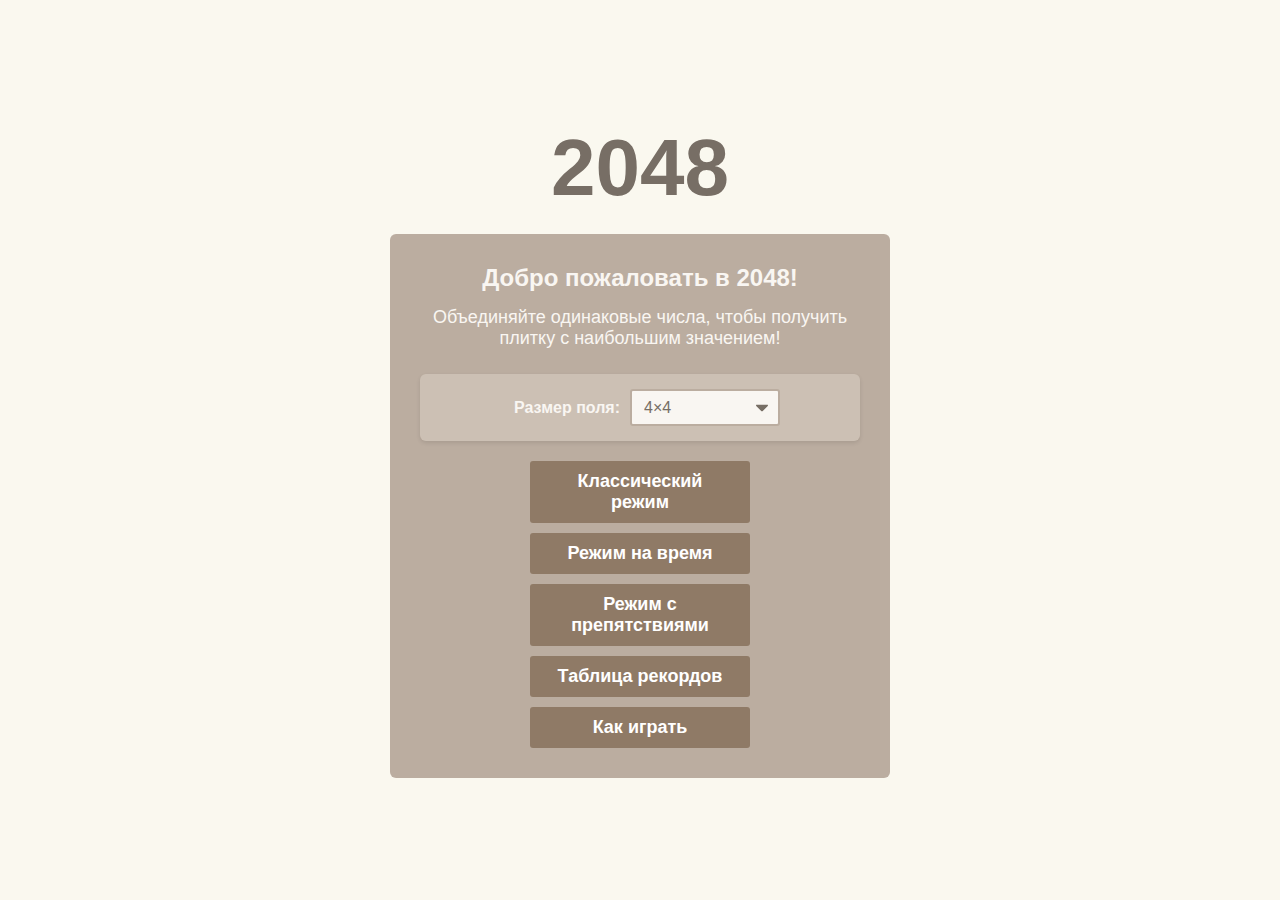
<file: public/index.html>
<!DOCTYPE html>
<html lang="en">
<head>
    <meta charset="UTF-8">
    <meta name="viewport" content="width=device-width, initial-scale=1.0">
    <title>2048 Game</title>
    <link rel="stylesheet" href="style.css">
</head>
<body>
<div class="container">
    <h1>2048</h1>

    <!-- Game Menu -->
    <div id="game-menu" class="game-menu">
        <h2>Добро пожаловать в 2048!</h2>
        <p>Объединяйте одинаковые числа, чтобы получить плитку с наибольшим значением!</p>

        <div class="menu-settings">
            <div class="setting-group">
                <label for="board-size">Размер поля:</label>
                <select id="board-size">
                    <option value="3">3×3</option>
                    <option value="4" selected>4×4</option>
                    <option value="5">5×5</option>
                    <option value="6">6×6</option>
                </select>
            </div>
        </div>

        <div class="menu-buttons">
            <button id="start-classic">Классический режим</button>
            <button id="start-time-attack">Режим на время</button>
            <button id="start-obstacles">Режим с препятствиями</button>
            <button id="show-leaderboard">Таблица рекордов</button>
            <button id="how-to-play">Как играть</button>
        </div>
    </div>

    <!-- How to Play Instructions -->
    <div id="instructions" class="instructions hidden">
        <h2>Как играть:</h2>
        <p>Используйте клавиши со стрелками для перемещения плиток.</p>
        <p>Когда две плитки с одинаковыми числами соприкасаются, они объединяются в одну!</p>
        <p>Цель игры - получить плитку с максимально возможным числом.</p>
        <h3>Режимы игры:</h3>
        <ul>
            <li><strong>Классический режим:</strong> Стандартная игра 2048.</li>
            <li><strong>Режим на время:</strong> У вас есть 2 минуты, чтобы набрать как можно больше
                очков.
            </li>
            <li><strong>Режим с препятствиями:</strong> На поле есть блокированные клетки, которые
                нельзя использовать.
            </li>
        </ul>
        <button id="back-to-menu-from-instructions">Назад в меню</button>
    </div>

    <!-- Leaderboard Screen -->
    <div id="leaderboard-screen" class="leaderboard-screen hidden">
        <h2>Таблица рекордов</h2>

        <div class="leaderboard-controls">
            <div class="control-group">
                <label for="leaderboard-mode">Режим игры:</label>
                <select id="leaderboard-mode">
                    <option value="all">Все режимы</option>
                    <option value="classic">Классический</option>
                    <option value="timeAttack">На время</option>
                    <option value="obstacles">С препятствиями</option>
                </select>
            </div>

            <div class="control-group">
                <label for="leaderboard-size">Размер поля:</label>
                <select id="leaderboard-size">
                    <option value="all">Все размеры</option>
                    <option value="3">3×3</option>
                    <option value="4">4×4</option>
                    <option value="5">5×5</option>
                    <option value="6">6×6</option>
                </select>
            </div>

            <div class="control-group">
                <label for="leaderboard-sort">Сортировка:</label>
                <select id="leaderboard-sort">
                    <option value="score">По счёту</option>
                    <option value="time">По времени</option>
                </select>
            </div>

            <div class="control-group">
                <label for="leaderboard-limit">Показать:</label>
                <select id="leaderboard-limit">
                    <option value="5">5 записей</option>
                    <option value="10" selected>10 записей</option>
                    <option value="20">20 записей</option>
                    <option value="50">50 записей</option>
                    <option value="0">Все записи</option>
                </select>
            </div>
        </div>

        <div class="leaderboard-table-container">
            <table class="leaderboard-table">
                <thead>
                <tr>
                    <th>Место</th>
                    <th>Имя</th>
                    <th>Счёт</th>
                    <th>Режим</th>
                    <th>Размер</th>
                    <th>Дата</th>
                </tr>
                </thead>
                <tbody id="leaderboard-table-body">
                <!-- Leaderboard entries will be added here by JavaScript -->
                </tbody>
            </table>
            <div id="no-records" class="no-records hidden">
                Нет записей для отображения
            </div>
        </div>

        <button id="back-to-menu-from-leaderboard">Назад в меню</button>
    </div>

    <!-- Game Container (Hidden initially) -->
    <div id="game-container" class="game-container hidden">
        <div class="game-header">
            <div class="score-container">
                <div class="score-title">Счёт</div>
                <span id="score">0</span>
            </div>
            <div class="best-container">
                <div class="best-title">Глобальный Рекорд</div>
                <span id="best-score">0</span>
            </div>
            <div class="personal-best-container">
                <div class="personal-best-title">Ваш рекорд</div>
                <span id="personal-best">0</span>
            </div>
            <div id="timer-container" class="timer-container hidden">
                <div class="timer-title">Время</div>
                <span id="timer">2:00</span>
            </div>
            <button id="new-game">Новая игра</button>
            <button id="menu-button">Меню</button>
        </div>

        <div class="game-board">
            <div class="grid-container">
                <div class="grid-row">
                    <div class="grid-cell"></div>
                    <div class="grid-cell"></div>
                    <div class="grid-cell"></div>
                    <div class="grid-cell"></div>
                </div>
                <div class="grid-row">
                    <div class="grid-cell"></div>
                    <div class="grid-cell"></div>
                    <div class="grid-cell"></div>
                    <div class="grid-cell"></div>
                </div>
                <div class="grid-row">
                    <div class="grid-cell"></div>
                    <div class="grid-cell"></div>
                    <div class="grid-cell"></div>
                    <div class="grid-cell"></div>
                </div>
                <div class="grid-row">
                    <div class="grid-cell"></div>
                    <div class="grid-cell"></div>
                    <div class="grid-cell"></div>
                    <div class="grid-cell"></div>
                </div>
            </div>

            <div class="tile-container" id="tile-container">
                <!-- Tiles will be added here by JavaScript -->
            </div>
        </div>

        <div id="game-message" class="game-message hidden">
            <p></p>
            <div class="game-message-buttons">
                <button id="try-again">Попробовать снова</button>
                <button id="keep-playing" class="hidden">Продолжить игру</button>
                <button id="back-to-menu-from-game">Вернуться в меню</button>
            </div>
        </div>
    </div>

    <!-- Name Input Dialog -->
    <div id="name-input-dialog" class="dialog hidden">
        <div class="dialog-content">
            <h2>Игра окончена!</h2>
            <p>Ваш счёт: <span id="final-score">0</span></p>
            <div class="input-group">
                <label for="player-name">Введите ваше имя:</label>
                <input type="text" id="player-name" maxlength="20" placeholder="Игрок">
            </div>
            <div class="dialog-buttons">
                <button id="save-score">Сохранить</button>
                <button id="cancel-save">Отмена</button>
            </div>
        </div>
    </div>
</div>

<script src="script.js"></script>
</body>
</html>
</file>
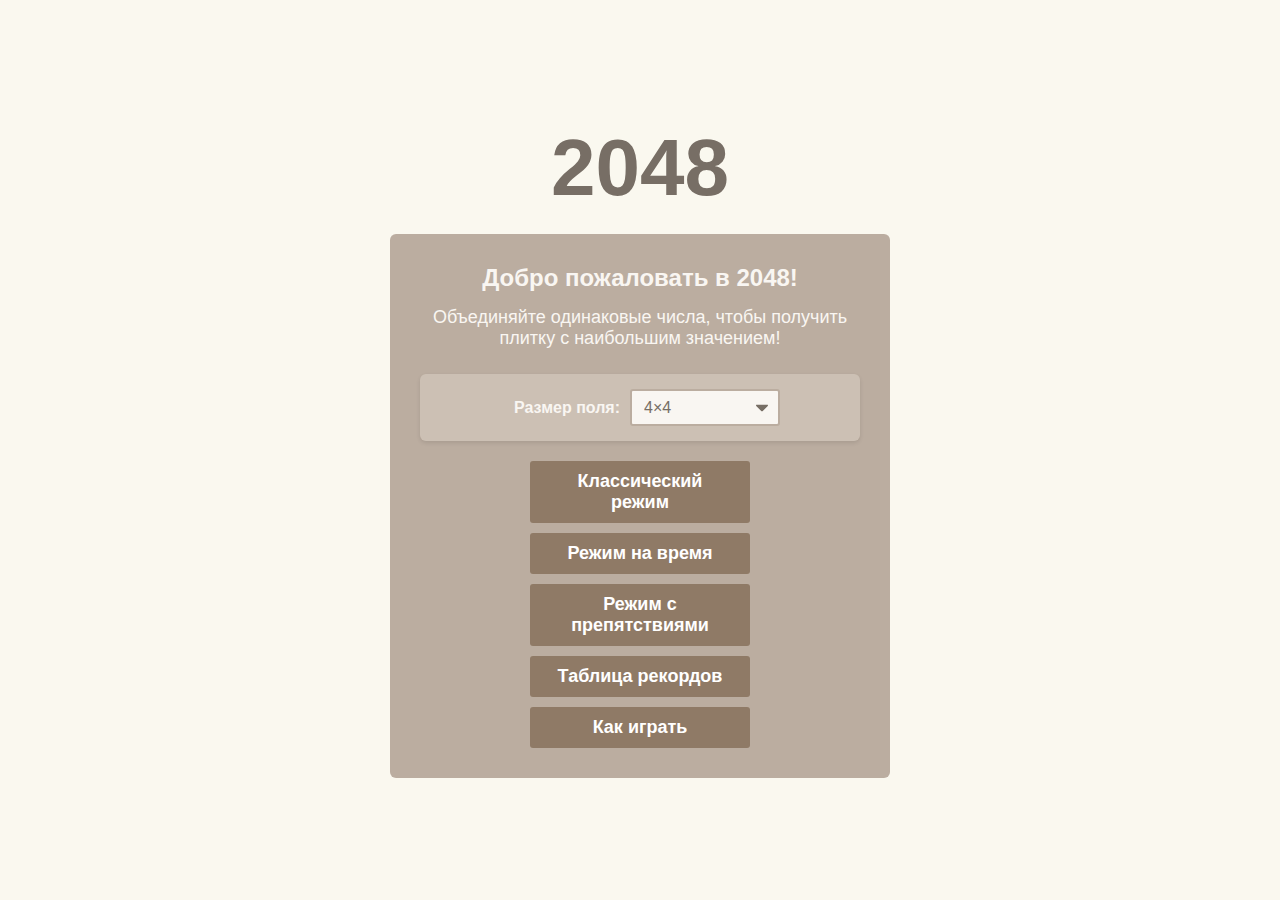
<file: src/index.html>
<!DOCTYPE html>
<html lang="en">
<head>
    <meta charset="UTF-8">
    <meta name="viewport" content="width=device-width, initial-scale=1.0">
    <title>2048 Game</title>
    <link rel="stylesheet" href="style.css">
</head>
<body>
<div class="container">
    <h1>2048</h1>

    <!-- Game Menu -->
    <div id="game-menu" class="game-menu">
        <h2>Добро пожаловать в 2048!</h2>
        <p>Объединяйте одинаковые числа, чтобы получить плитку с наибольшим значением!</p>

        <div class="menu-settings">
            <div class="setting-group">
                <label for="board-size">Размер поля:</label>
                <select id="board-size">
                    <option value="3">3×3</option>
                    <option value="4" selected>4×4</option>
                    <option value="5">5×5</option>
                    <option value="6">6×6</option>
                </select>
            </div>
        </div>

        <div class="menu-buttons">
            <button id="start-classic">Классический режим</button>
            <button id="start-time-attack">Режим на время</button>
            <button id="start-obstacles">Режим с препятствиями</button>
            <button id="show-leaderboard">Таблица рекордов</button>
            <button id="how-to-play">Как играть</button>
        </div>
    </div>

    <!-- How to Play Instructions -->
    <div id="instructions" class="instructions hidden">
        <h2>Как играть:</h2>
        <p>Используйте клавиши со стрелками для перемещения плиток.</p>
        <p>Когда две плитки с одинаковыми числами соприкасаются, они объединяются в одну!</p>
        <p>Цель игры - получить плитку с максимально возможным числом.</p>
        <h3>Режимы игры:</h3>
        <ul>
            <li><strong>Классический режим:</strong> Стандартная игра 2048.</li>
            <li><strong>Режим на время:</strong> У вас есть 2 минуты, чтобы набрать как можно больше
                очков.
            </li>
            <li><strong>Режим с препятствиями:</strong> На поле есть блокированные клетки, которые
                нельзя использовать.
            </li>
        </ul>
        <button id="back-to-menu-from-instructions">Назад в меню</button>
    </div>

    <!-- Leaderboard Screen -->
    <div id="leaderboard-screen" class="leaderboard-screen hidden">
        <h2>Таблица рекордов</h2>

        <div class="leaderboard-controls">
            <div class="control-group">
                <label for="leaderboard-mode">Режим игры:</label>
                <select id="leaderboard-mode">
                    <option value="all">Все режимы</option>
                    <option value="classic">Классический</option>
                    <option value="timeAttack">На время</option>
                    <option value="obstacles">С препятствиями</option>
                </select>
            </div>

            <div class="control-group">
                <label for="leaderboard-size">Размер поля:</label>
                <select id="leaderboard-size">
                    <option value="all">Все размеры</option>
                    <option value="3">3×3</option>
                    <option value="4">4×4</option>
                    <option value="5">5×5</option>
                    <option value="6">6×6</option>
                </select>
            </div>

            <div class="control-group">
                <label for="leaderboard-sort">Сортировка:</label>
                <select id="leaderboard-sort">
                    <option value="score">По счёту</option>
                    <option value="time">По времени</option>
                </select>
            </div>

            <div class="control-group">
                <label for="leaderboard-limit">Показать:</label>
                <select id="leaderboard-limit">
                    <option value="5">5 записей</option>
                    <option value="10" selected>10 записей</option>
                    <option value="20">20 записей</option>
                    <option value="50">50 записей</option>
                    <option value="0">Все записи</option>
                </select>
            </div>
        </div>

        <div class="leaderboard-table-container">
            <table class="leaderboard-table">
                <thead>
                <tr>
                    <th>Место</th>
                    <th>Имя</th>
                    <th>Счёт</th>
                    <th>Режим</th>
                    <th>Размер</th>
                    <th>Дата</th>
                </tr>
                </thead>
                <tbody id="leaderboard-table-body">
                <!-- Leaderboard entries will be added here by JavaScript -->
                </tbody>
            </table>
            <div id="no-records" class="no-records hidden">
                Нет записей для отображения
            </div>
        </div>

        <button id="back-to-menu-from-leaderboard">Назад в меню</button>
    </div>

    <!-- Game Container (Hidden initially) -->
    <div id="game-container" class="game-container hidden">
        <div class="game-header">
            <div class="score-container">
                <div class="score-title">Счёт</div>
                <span id="score">0</span>
            </div>
            <div class="best-container">
                <div class="best-title">Рекорд</div>
                <span id="best-score">0</span>
            </div>
            <div class="personal-best-container">
                <div class="personal-best-title">Ваш рекорд</div>
                <span id="personal-best">0</span>
            </div>
            <div id="timer-container" class="timer-container hidden">
                <div class="timer-title">Время</div>
                <span id="timer">2:00</span>
            </div>
            <button id="new-game">Новая игра</button>
            <button id="menu-button">Меню</button>
        </div>

        <div class="game-board">
            <div class="grid-container">
                <div class="grid-row">
                    <div class="grid-cell"></div>
                    <div class="grid-cell"></div>
                    <div class="grid-cell"></div>
                    <div class="grid-cell"></div>
                </div>
                <div class="grid-row">
                    <div class="grid-cell"></div>
                    <div class="grid-cell"></div>
                    <div class="grid-cell"></div>
                    <div class="grid-cell"></div>
                </div>
                <div class="grid-row">
                    <div class="grid-cell"></div>
                    <div class="grid-cell"></div>
                    <div class="grid-cell"></div>
                    <div class="grid-cell"></div>
                </div>
                <div class="grid-row">
                    <div class="grid-cell"></div>
                    <div class="grid-cell"></div>
                    <div class="grid-cell"></div>
                    <div class="grid-cell"></div>
                </div>
            </div>

            <div class="tile-container" id="tile-container">
                <!-- Tiles will be added here by JavaScript -->
            </div>
        </div>

        <div id="game-message" class="game-message hidden">
            <p></p>
            <div class="game-message-buttons">
                <button id="try-again">Попробовать снова</button>
                <button id="keep-playing" class="hidden">Продолжить игру</button>
                <button id="back-to-menu-from-game">Вернуться в меню</button>
            </div>
        </div>
    </div>

    <!-- Name Input Dialog -->
    <div id="name-input-dialog" class="dialog hidden">
        <div class="dialog-content">
            <h2>Игра окончена!</h2>
            <p>Ваш счёт: <span id="final-score">0</span></p>
            <div class="input-group">
                <label for="player-name">Введите ваше имя:</label>
                <input type="text" id="player-name" maxlength="20" placeholder="Игрок">
            </div>
            <div class="dialog-buttons">
                <button id="save-score">Сохранить</button>
                <button id="cancel-save">Отмена</button>
            </div>
        </div>
    </div>
</div>

<script src="script.js"></script>
</body>
</html>
</file>
<file: public/style.css>
* {
    box-sizing: border-box;
    margin: 0;
    padding: 0;
    font-family: Arial, sans-serif;
}

body {
    background-color: #faf8ef;
    color: #776e65;
    display: flex;
    justify-content: center;
    align-items: center;
    height: 100vh;
    overflow: hidden;
}

.container {
    width: 500px;
    max-width: 95%;
    text-align: center;
}

h1 {
    font-size: 80px;
    font-weight: bold;
    margin: 0;
    display: block;
    color: #776e65;
}

.game-menu {
    background-color: #bbada0;
    border-radius: 6px;
    padding: 30px;
    margin-top: 20px;
    color: #f9f6f2;
}

.game-menu h2 {
    font-size: 24px;
    margin-bottom: 15px;
}

.game-menu p {
    margin-bottom: 25px;
    font-size: 18px;
}

.menu-buttons {
    display: flex;
    flex-direction: column;
    gap: 10px;
    align-items: center;
}

.menu-settings {
    margin-bottom: 20px;
    background: rgba(238, 228, 218, 0.35);
    padding: 15px;
    border-radius: 6px;
    box-shadow: 0 2px 4px rgba(0, 0, 0, 0.1);
}

.setting-group {
    display: flex;
    align-items: center;
    justify-content: center;
    margin-bottom: 10px;
}

.setting-group:last-child {
    margin-bottom: 0;
}

.setting-group label {
    margin-right: 10px;
    font-weight: bold;
    min-width: 120px;
    text-align: right;
}

.setting-group select {
    flex: 1;
    max-width: 150px;
}

.instructions {
    background-color: #bbada0;
    border-radius: 6px;
    padding: 30px;
    margin-top: 20px;
    color: #f9f6f2;
    text-align: left;
}

.instructions h2,
.instructions h3 {
    text-align: center;
    margin-bottom: 15px;
}

.instructions p {
    margin-bottom: 10px;
    font-size: 16px;
}

.instructions ul {
    margin: 10px 0 20px 20px;
}

.instructions li {
    margin-bottom: 5px;
}

.instructions button {
    margin-top: 15px;
    display: block;
    margin-left: auto;
    margin-right: auto;
}

input,
select,
button {
    font-family: Arial, sans-serif;
    border-radius: 3px;
    transition: all 0.2s ease;
    outline: none;
}

input {
    padding: 10px;
    border: 2px solid #bbada0;
    background-color: #f9f6f2;
    color: #776e65;
    font-size: 16px;
    width: 100%;
}

input:focus {
    border-color: #8f7a66;
    box-shadow: 0 0 0 2px rgba(143, 122, 102, 0.2);
}

select {
    padding: 8px 12px;
    border: 2px solid #bbada0;
    background-color: #f9f6f2;
    color: #776e65;
    font-size: 16px;
    cursor: pointer;
    appearance: none;
    background-image: url("data:image/svg+xml;charset=US-ASCII,%3Csvg%20xmlns%3D%22http%3A%2F%2Fwww.w3.org%2F2000%2Fsvg%22%20width%3D%22292.4%22%20height%3D%22292.4%22%3E%3Cpath%20fill%3D%22%23776e65%22%20d%3D%22M287%2069.4a17.6%2017.6%200%200%200-13-5.4H18.4c-5%200-9.3%201.8-12.9%205.4A17.6%2017.6%200%200%200%200%2082.2c0%205%201.8%209.3%205.4%2012.9l128%20127.9c3.6%203.6%207.8%205.4%2012.8%205.4s9.2-1.8%2012.8-5.4L287%2095c3.5-3.5%205.4-7.8%205.4-12.8%200-5-1.9-9.2-5.5-12.8z%22%2F%3E%3C%2Fsvg%3E");
    background-repeat: no-repeat;
    background-position: right 10px center;
    background-size: 12px;
    padding-right: 30px;
}

select:focus {
    border-color: #8f7a66;
    box-shadow: 0 0 0 2px rgba(143, 122, 102, 0.2);
}

button {
    background: #8f7a66;
    border-radius: 3px;
    padding: 10px 20px;
    font-size: 18px;
    font-weight: bold;
    color: white;
    border: none;
    cursor: pointer;
    transition: all 0.2s;
    width: 220px;
}

button:hover {
    background: #9f8b77;
    transform: translateY(-2px);
    box-shadow: 0 2px 4px rgba(0, 0, 0, 0.1);
}

button:active {
    transform: translateY(0);
    box-shadow: none;
}

.game-container {
    margin-top: 20px;
}

.game-header {
    display: flex;
    justify-content: space-between;
    align-items: center;
    margin-bottom: 20px;
    flex-wrap: wrap;
    gap: 10px;
}

.score-container,
.best-container,
.personal-best-container {
    position: relative;
    background: #bbada0;
    padding: 15px 25px;
    font-size: 25px;
    height: 60px;
    font-weight: bold;
    border-radius: 3px;
    color: white;
    text-align: center;
}

.score-title,
.best-title,
.personal-best-title,
.timer-title {
    font-size: 13px;
    color: #eee4da;
}

.game-board {
    position: relative;
    background: #bbada0;
    border-radius: 6px;
    padding: 15px;
    width: 100%;
    height: 500px;
}

.timer-container {
    display: flex;
    margin: auto;
    flex-direction: column;
    position: relative;
    background: #bbada0;
    padding: 15px 25px;
    font-size: 25px;
    height: 60px;
    font-weight: bold;
    border-radius: 3px;
    color: white;
    text-align: center;
}

.game-buttons-wrapper {
    width: 100%;
    display: flex;
    flex-direction: row;
    justify-content: space-between;
    align-items: center;
}

.grid-container {
    position: absolute;
    z-index: 1;
    width: calc(100% - 30px);
    height: calc(100% - 30px);
    display: grid;
    grid-gap: 10px;
}

.grid-row {
    display: flex;
    height: 100%;
}

.grid-cell {
    width: 100%;
    height: 100%;
    background: rgba(238, 228, 218, 0.35);
    border-radius: 3px;
}

.grid-cell.obstacle {
    background: #776e65;
    position: relative;
}

.grid-cell.obstacle::after {
    content: "X";
    position: absolute;
    top: 50%;
    left: 50%;
    transform: translate(-50%, -50%);
    font-size: 40px;
    color: rgba(238, 228, 218, 0.35);
}

.tile-container {
    position: absolute;
    z-index: 2;
    width: calc(100% - 30px);
    height: calc(100% - 30px);
}

.tile {
    position: absolute;
    border-radius: 3px;
    font-weight: bold;
    text-align: center;
    display: flex;
    justify-content: center;
    align-items: center;
    transition: transform 0.15s ease, top 0.15s ease, left 0.15s ease, opacity 0.15s ease;
}

.tile.merged {
    z-index: 20;
    animation: pop 0.2s ease 0.1s;
    animation-fill-mode: backwards;
}

.tile.new {
    animation: appear 0.2s ease 0.1s;
    animation-fill-mode: backwards;
}

@keyframes appear {
    0% {
        opacity: 0;
        transform: scale(0);
    }
    100% {
        opacity: 1;
        transform: scale(1);
    }
}

@keyframes pop {
    0% {
        transform: scale(0.8);
    }
    50% {
        transform: scale(1.2);
    }
    100% {
        transform: scale(1);
    }
}

.game-message {
    position: absolute;
    top: 0;
    left: 0;
    width: 100%;
    height: 100%;
    background: rgba(238, 228, 218, 0.73);
    z-index: 100;
    display: flex;
    flex-direction: column;
    align-items: center;
    justify-content: center;
    text-align: center;
    border-radius: 6px;
}

.game-message p {
    font-size: 60px;
    font-weight: bold;
    margin-bottom: 30px;
}

.game-message-buttons {
    display: flex;
    gap: 15px;
    flex-wrap: wrap;
    justify-content: center;
}

.dialog {
    position: fixed;
    top: 0;
    left: 0;
    width: 100%;
    height: 100%;
    background: rgba(0, 0, 0, 0.5);
    display: flex;
    justify-content: center;
    align-items: center;
    z-index: 200;
}

.dialog-content {
    background: #faf8ef;
    border-radius: 6px;
    padding: 30px;
    width: 400px;
    max-width: 90%;
    text-align: center;
    box-shadow: 0 4px 20px rgba(0, 0, 0, 0.2);
}

.dialog-content h2 {
    margin-bottom: 15px;
    color: #776e65;
}

.dialog-content p {
    margin-bottom: 20px;
    font-size: 18px;
    color: #776e65;
}

.input-group {
    margin-bottom: 20px;
    text-align: left;
}

.input-group label {
    display: block;
    margin-bottom: 8px;
    color: #776e65;
    font-weight: bold;
}

.input-group input {
    width: 100%;
    padding: 10px;
    border: 2px solid #bbada0;
    border-radius: 3px;
    font-size: 16px;
}

.dialog-buttons {
    display: flex;
    justify-content: center;
    gap: 15px;
}

.dialog-buttons button {
    width: auto;
    min-width: 120px;
}

.leaderboard-screen {
    background-color: #bbada0;
    border-radius: 6px;
    padding: 30px;
    margin-top: 20px;
    color: #f9f6f2;
}

.leaderboard-screen h2 {
    font-size: 24px;
    margin-bottom: 20px;
    text-align: center;
}

.leaderboard-controls {
    display: flex;
    justify-content: space-between;
    margin-bottom: 20px;
    flex-wrap: wrap;
    gap: 15px;
    background: rgba(238, 228, 218, 0.35);
    padding: 15px;
    border-radius: 6px;
    box-shadow: 0 2px 4px rgba(0, 0, 0, 0.1);
}

.control-group {
    display: flex;
    flex-direction: column;
    align-items: flex-start;
}

.control-group label {
    margin-bottom: 8px;
    font-size: 14px;
    font-weight: bold;
    color: #776e65;
}

.control-group select {
    width: 100%;
    min-width: 120px;
}

.leaderboard-table-container {
    max-height: 400px;
    overflow: auto;
    margin-bottom: 20px;
    background: rgba(238, 228, 218, 0.35);
    border-radius: 3px;
    box-shadow: 0 2px 4px rgba(0, 0, 0, 0.1);
}

.leaderboard-table-container::-webkit-scrollbar {
    width: 10px;
    height: 10px;
    background-color: rgba(238, 228, 218, 0.1);
}

.leaderboard-table-container::-webkit-scrollbar-track {
    border-radius: 10px;
    background: rgba(187, 173, 160, 0.1);
    margin: 5px;
}

.leaderboard-table-container::-webkit-scrollbar-thumb {
    background: #8f7a66;
    border-radius: 10px;
    border: 2px solid rgba(238, 228, 218, 0.2);
    transition: background 0.3s;
}

.leaderboard-table-container::-webkit-scrollbar-thumb:hover {
    background: #9f8b77;
}

.leaderboard-table-container::-webkit-scrollbar-corner {
    background: rgba(238, 228, 218, 0.1);
}

.leaderboard-table {
    width: 100%;
    border-collapse: collapse;
    min-width: 600px;
}

.leaderboard-table th,
.leaderboard-table td {
    padding: 10px;
    text-align: left;
    border-bottom: 1px solid rgba(119, 110, 101, 0.2);
}

.leaderboard-table th {
    background: #bcb0a4;
    font-weight: bold;
    position: sticky;
    top: 0;
    z-index: 10;
}

.leaderboard-table tr:nth-child(even) {
    background: rgba(238, 228, 218, 0.2);
}

.leaderboard-table tr:hover {
    background: rgba(238, 228, 218, 0.4);
}

.no-records {
    padding: 20px;
    text-align: center;
    font-style: italic;
}

.hidden {
    display: none;
}

@media (max-width: 768px) {
    .leaderboard-controls {
        flex-direction: column;
        align-items: stretch;
    }

    .control-group {
        width: 100%;
    }

    .control-group select {
        width: 100%;
    }

    .game-message-buttons {
        flex-direction: column;
        align-items: center;
    }
}

@media (max-width: 520px) {
    .container {
        width: 95%;
    }

    h1 {
        font-size: 50px;
    }

    .game-header {
        flex-wrap: wrap;
        gap: 10px;
    }

    .score-container,
    .best-container,
    .personal-best-container,
    .timer-container {
        padding: 10px 15px;
        font-size: 20px;
        height: 50px;
    }

    .game-board {
        height: 400px;
    }

    .game-message p {
        font-size: 40px;
    }

    .leaderboard-controls {
        flex-direction: column;
        align-items: center;
    }

    .control-group {
        width: 100%;
    }

    .control-group select {
        width: 100%;
    }

    .leaderboard-table th,
    .leaderboard-table td {
        padding: 8px 5px;
        font-size: 14px;
    }
}
</file>
<file: src/style.css>
* {
    box-sizing: border-box;
    margin: 0;
    padding: 0;
    font-family: Arial, sans-serif;
}

body {
    background-color: #faf8ef;
    color: #776e65;
    display: flex;
    justify-content: center;
    align-items: center;
    height: 100vh;
    overflow: hidden;
}

.container {
    width: 500px;
    max-width: 95%;
    text-align: center;
}

h1 {
    font-size: 80px;
    font-weight: bold;
    margin: 0;
    display: block;
    color: #776e65;
}

/* Menu Styles */
.game-menu {
    background-color: #bbada0;
    border-radius: 6px;
    padding: 30px;
    margin-top: 20px;
    color: #f9f6f2;
}

.game-menu h2 {
    font-size: 24px;
    margin-bottom: 15px;
}

.game-menu p {
    margin-bottom: 25px;
    font-size: 18px;
}

.menu-buttons {
    display: flex;
    flex-direction: column;
    gap: 10px;
    align-items: center;
}

/* Add styles for the menu settings */
.menu-settings {
    margin-bottom: 20px;
    background: rgba(238, 228, 218, 0.35);
    padding: 15px;
    border-radius: 6px;
    box-shadow: 0 2px 4px rgba(0, 0, 0, 0.1);
}

.setting-group {
    display: flex;
    align-items: center;
    justify-content: center;
    margin-bottom: 10px;
}

.setting-group:last-child {
    margin-bottom: 0;
}

.setting-group label {
    margin-right: 10px;
    font-weight: bold;
    min-width: 120px;
    text-align: right;
}

.setting-group select {
    flex: 1;
    max-width: 150px;
}

.instructions {
    background-color: #bbada0;
    border-radius: 6px;
    padding: 30px;
    margin-top: 20px;
    color: #f9f6f2;
    text-align: left;
}

.instructions h2,
.instructions h3 {
    text-align: center;
    margin-bottom: 15px;
}

.instructions p {
    margin-bottom: 10px;
    font-size: 16px;
}

.instructions ul {
    margin: 10px 0 20px 20px;
}

.instructions li {
    margin-bottom: 5px;
}

.instructions button {
    margin-top: 15px;
    display: block;
    margin-left: auto;
    margin-right: auto;
}

/* Improve input and select styling */
input,
select,
button {
    font-family: Arial, sans-serif;
    border-radius: 3px;
    transition: all 0.2s ease;
    outline: none;
}

input {
    padding: 10px;
    border: 2px solid #bbada0;
    background-color: #f9f6f2;
    color: #776e65;
    font-size: 16px;
    width: 100%;
}

input:focus {
    border-color: #8f7a66;
    box-shadow: 0 0 0 2px rgba(143, 122, 102, 0.2);
}

select {
    padding: 8px 12px;
    border: 2px solid #bbada0;
    background-color: #f9f6f2;
    color: #776e65;
    font-size: 16px;
    cursor: pointer;
    appearance: none;
    background-image: url("data:image/svg+xml;charset=US-ASCII,%3Csvg%20xmlns%3D%22http%3A%2F%2Fwww.w3.org%2F2000%2Fsvg%22%20width%3D%22292.4%22%20height%3D%22292.4%22%3E%3Cpath%20fill%3D%22%23776e65%22%20d%3D%22M287%2069.4a17.6%2017.6%200%200%200-13-5.4H18.4c-5%200-9.3%201.8-12.9%205.4A17.6%2017.6%200%200%200%200%2082.2c0%205%201.8%209.3%205.4%2012.9l128%20127.9c3.6%203.6%207.8%205.4%2012.8%205.4s9.2-1.8%2012.8-5.4L287%2095c3.5-3.5%205.4-7.8%205.4-12.8%200-5-1.9-9.2-5.5-12.8z%22%2F%3E%3C%2Fsvg%3E");
    background-repeat: no-repeat;
    background-position: right 10px center;
    background-size: 12px;
    padding-right: 30px;
}

select:focus {
    border-color: #8f7a66;
    box-shadow: 0 0 0 2px rgba(143, 122, 102, 0.2);
}

button {
    background: #8f7a66;
    border-radius: 3px;
    padding: 10px 20px;
    font-size: 18px;
    font-weight: bold;
    color: white;
    border: none;
    cursor: pointer;
    transition: all 0.2s;
    width: 220px;
}

button:hover {
    background: #9f8b77;
    transform: translateY(-2px);
    box-shadow: 0 2px 4px rgba(0, 0, 0, 0.1);
}

button:active {
    transform: translateY(0);
    box-shadow: none;
}

/* Game Container Styles */
.game-container {
    margin-top: 20px;
}

.game-header {
    display: flex;
    justify-content: space-between;
    align-items: center;
    margin-bottom: 20px;
    flex-wrap: wrap;
    gap: 10px;
}

.score-container,
.best-container,
.personal-best-container,
.timer-container {
    position: relative;
    background: #bbada0;
    padding: 15px 25px;
    font-size: 25px;
    height: 60px;
    font-weight: bold;
    border-radius: 3px;
    color: white;
    text-align: center;
}

.score-title,
.best-title,
.personal-best-title,
.timer-title {
    font-size: 13px;
    color: #eee4da;
}

.game-board {
    position: relative;
    background: #bbada0;
    border-radius: 6px;
    padding: 15px;
    width: 100%;
    height: 500px;
}

/* Game Board Styles */
/* Update grid styles to handle different sizes */
.grid-container {
    position: absolute;
    z-index: 1;
    width: calc(100% - 30px);
    height: calc(100% - 30px);
    display: grid;
    grid-gap: 10px;
}

.grid-row {
    display: flex;
    height: 100%;
}

.grid-cell {
    width: 100%;
    height: 100%;
    background: rgba(238, 228, 218, 0.35);
    border-radius: 3px;
}

.grid-cell.obstacle {
    background: #776e65;
    position: relative;
}

.grid-cell.obstacle::after {
    content: "X";
    position: absolute;
    top: 50%;
    left: 50%;
    transform: translate(-50%, -50%);
    font-size: 40px;
    color: rgba(238, 228, 218, 0.35);
}

/* Update the tile positioning to match the grid */
/* Dynamic tile sizing based on board size */
.tile-container {
    position: absolute;
    z-index: 2;
    width: calc(100% - 30px);
    height: calc(100% - 30px);
}

.tile {
    position: absolute;
    border-radius: 3px;
    font-weight: bold;
    text-align: center;
    display: flex;
    justify-content: center;
    align-items: center;
    transition: transform 0.15s ease, top 0.15s ease, left 0.15s ease, opacity 0.15s ease;
}

.tile.merged {
    z-index: 20;
    animation: pop 0.2s ease 0.1s;
    animation-fill-mode: backwards;
}

.tile.new {
    animation: appear 0.2s ease 0.1s;
    animation-fill-mode: backwards;
}

@keyframes appear {
    0% {
        opacity: 0;
        transform: scale(0);
    }
    100% {
        opacity: 1;
        transform: scale(1);
    }
}

@keyframes pop {
    0% {
        transform: scale(0.8);
    }
    50% {
        transform: scale(1.2);
    }
    100% {
        transform: scale(1);
    }
}

/* Game Over Overlay */
.game-message {
    position: absolute;
    top: 0;
    left: 0;
    width: 100%;
    height: 100%;
    background: rgba(238, 228, 218, 0.73);
    z-index: 100;
    display: flex;
    flex-direction: column;
    align-items: center;
    justify-content: center;
    text-align: center;
    border-radius: 6px;
}

.game-message p {
    font-size: 60px;
    font-weight: bold;
    margin-bottom: 30px;
}

.game-message-buttons {
    display: flex;
    gap: 15px;
    flex-wrap: wrap;
    justify-content: center;
}

/* Name Input Dialog */
.dialog {
    position: fixed;
    top: 0;
    left: 0;
    width: 100%;
    height: 100%;
    background: rgba(0, 0, 0, 0.5);
    display: flex;
    justify-content: center;
    align-items: center;
    z-index: 200;
}

.dialog-content {
    background: #faf8ef;
    border-radius: 6px;
    padding: 30px;
    width: 400px;
    max-width: 90%;
    text-align: center;
    box-shadow: 0 4px 20px rgba(0, 0, 0, 0.2);
}

.dialog-content h2 {
    margin-bottom: 15px;
    color: #776e65;
}

.dialog-content p {
    margin-bottom: 20px;
    font-size: 18px;
    color: #776e65;
}

.input-group {
    margin-bottom: 20px;
    text-align: left;
}

.input-group label {
    display: block;
    margin-bottom: 8px;
    color: #776e65;
    font-weight: bold;
}

.input-group input {
    width: 100%;
    padding: 10px;
    border: 2px solid #bbada0;
    border-radius: 3px;
    font-size: 16px;
}

.dialog-buttons {
    display: flex;
    justify-content: center;
    gap: 15px;
}

.dialog-buttons button {
    width: auto;
    min-width: 120px;
}

/* Leaderboard Styles */
.leaderboard-screen {
    background-color: #bbada0;
    border-radius: 6px;
    padding: 30px;
    margin-top: 20px;
    color: #f9f6f2;
}

.leaderboard-screen h2 {
    font-size: 24px;
    margin-bottom: 20px;
    text-align: center;
}

.leaderboard-controls {
    display: flex;
    justify-content: space-between;
    margin-bottom: 20px;
    flex-wrap: wrap;
    gap: 15px;
    background: rgba(238, 228, 218, 0.35);
    padding: 15px;
    border-radius: 6px;
    box-shadow: 0 2px 4px rgba(0, 0, 0, 0.1);
}

.control-group {
    display: flex;
    flex-direction: column;
    align-items: flex-start;
}

.control-group label {
    margin-bottom: 8px;
    font-size: 14px;
    font-weight: bold;
    color: #776e65;
}

.control-group select {
    width: 100%;
    min-width: 120px;
}

.leaderboard-table-container {
    max-height: 400px;
    overflow: auto;
    margin-bottom: 20px;
    background: rgba(238, 228, 218, 0.35);
    border-radius: 3px;
    box-shadow: 0 2px 4px rgba(0, 0, 0, 0.1);
}

.leaderboard-table-container::-webkit-scrollbar {
    width: 10px;
    height: 10px;
    background-color: rgba(238, 228, 218, 0.1);
}

.leaderboard-table-container::-webkit-scrollbar-track {
    border-radius: 10px;
    background: rgba(187, 173, 160, 0.1);
    margin: 5px;
}

.leaderboard-table-container::-webkit-scrollbar-thumb {
    background: #8f7a66;
    border-radius: 10px;
    border: 2px solid rgba(238, 228, 218, 0.2);
    transition: background 0.3s;
}

.leaderboard-table-container::-webkit-scrollbar-thumb:hover {
    background: #9f8b77;
}

.leaderboard-table-container::-webkit-scrollbar-corner {
    background: rgba(238, 228, 218, 0.1);
}

.leaderboard-table {
    width: 100%;
    border-collapse: collapse;
    min-width: 600px;
}

.leaderboard-table th,
.leaderboard-table td {
    padding: 10px;
    text-align: left;
    border-bottom: 1px solid rgba(119, 110, 101, 0.2);
}

.leaderboard-table th {
    background: #bcb0a4;
    font-weight: bold;
    position: sticky;
    top: 0;
    z-index: 10;
}

.leaderboard-table tr:nth-child(even) {
    background: rgba(238, 228, 218, 0.2);
}

.leaderboard-table tr:hover {
    background: rgba(238, 228, 218, 0.4);
}

.no-records {
    padding: 20px;
    text-align: center;
    font-style: italic;
}

.hidden {
    display: none;
}

/* Responsive adjustments */
/* Responsive adjustments for different board sizes */
@media (max-width: 768px) {
    .leaderboard-controls {
        flex-direction: column;
        align-items: stretch;
    }

    .control-group {
        width: 100%;
    }

    .control-group select {
        width: 100%;
    }

    .game-message-buttons {
        flex-direction: column;
        align-items: center;
    }
}

@media (max-width: 520px) {
    .container {
        width: 95%;
    }

    h1 {
        font-size: 50px;
    }

    .game-header {
        flex-wrap: wrap;
        gap: 10px;
    }

    .score-container,
    .best-container,
    .personal-best-container,
    .timer-container {
        padding: 10px 15px;
        font-size: 20px;
        height: 50px;
    }

    .game-board {
        height: 400px;
    }

    .game-message p {
        font-size: 40px;
    }

    .leaderboard-controls {
        flex-direction: column;
        align-items: center;
    }

    .control-group {
        width: 100%;
    }

    .control-group select {
        width: 100%;
    }

    .leaderboard-table th,
    .leaderboard-table td {
        padding: 8px 5px;
        font-size: 14px;
    }
}
</file>
